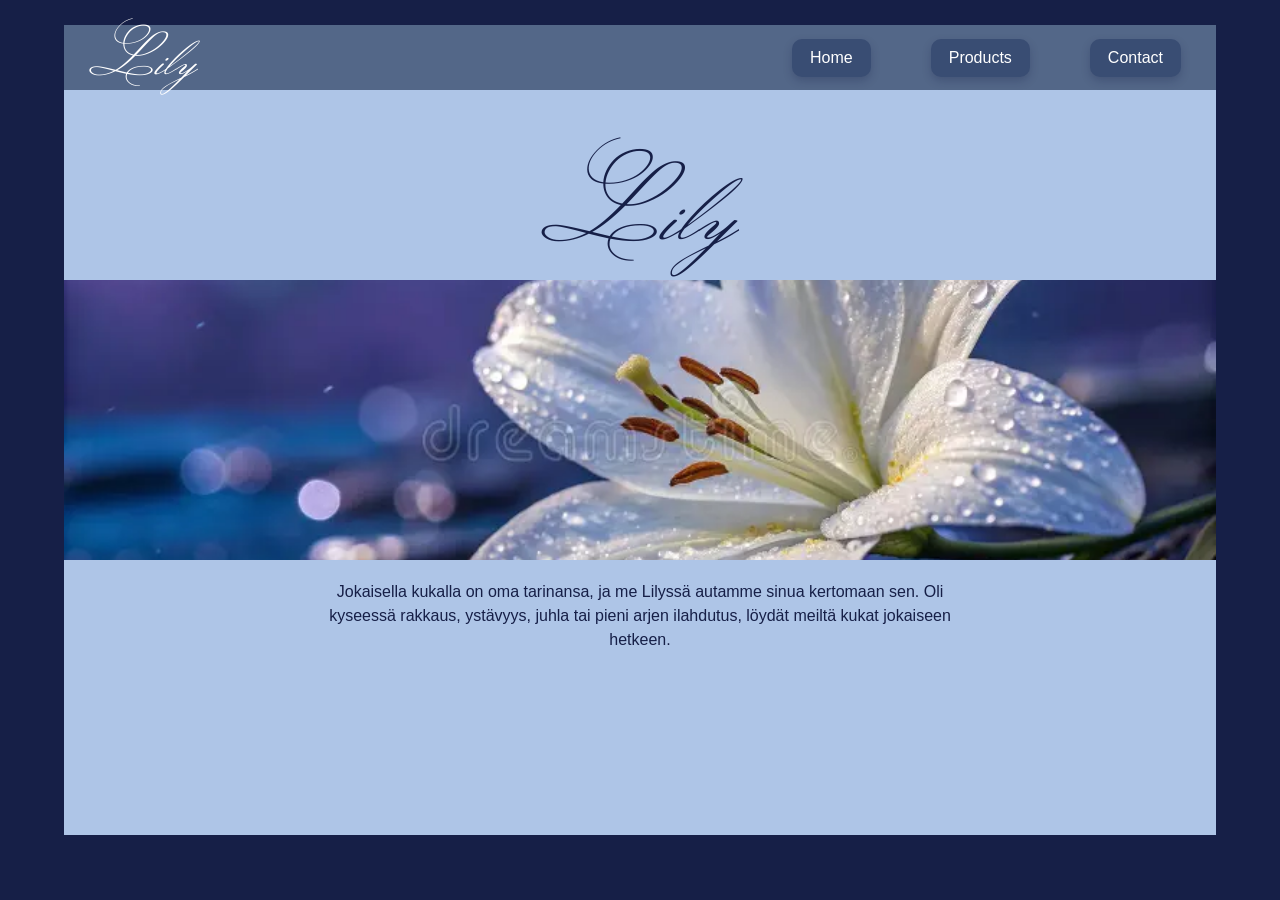
<file: index.html>
<!DOCTYPE html>
<html lang="fi">
<head>
    <meta charset="UTF-8">
    <title>Lily | Home</title>
    <link rel="stylesheet" href="style.css">
</head>
<body>

    <div class="container">

        <header>
            <div class="logo">Lily</div>

            <nav>
                <a href="index.html">Home</a>
                <a href="products.html">Products</a>
                <a href="contact.html">Contact</a>
            </nav>
        </header>

        <main class="home">
            <h1>Lily</h1>

            <img src="img/home.jpg" alt="Kauniita kukkia">

            <p>
                Jokaisella kukalla on oma tarinansa, ja me Lilyssä
                autamme sinua kertomaan sen. Oli kyseessä rakkaus,
                ystävyys, juhla tai pieni arjen ilahdutus, löydät
                meiltä kukat jokaiseen hetkeen.
            </p>
        </main>

    </div>

</body>
</html>
</file>
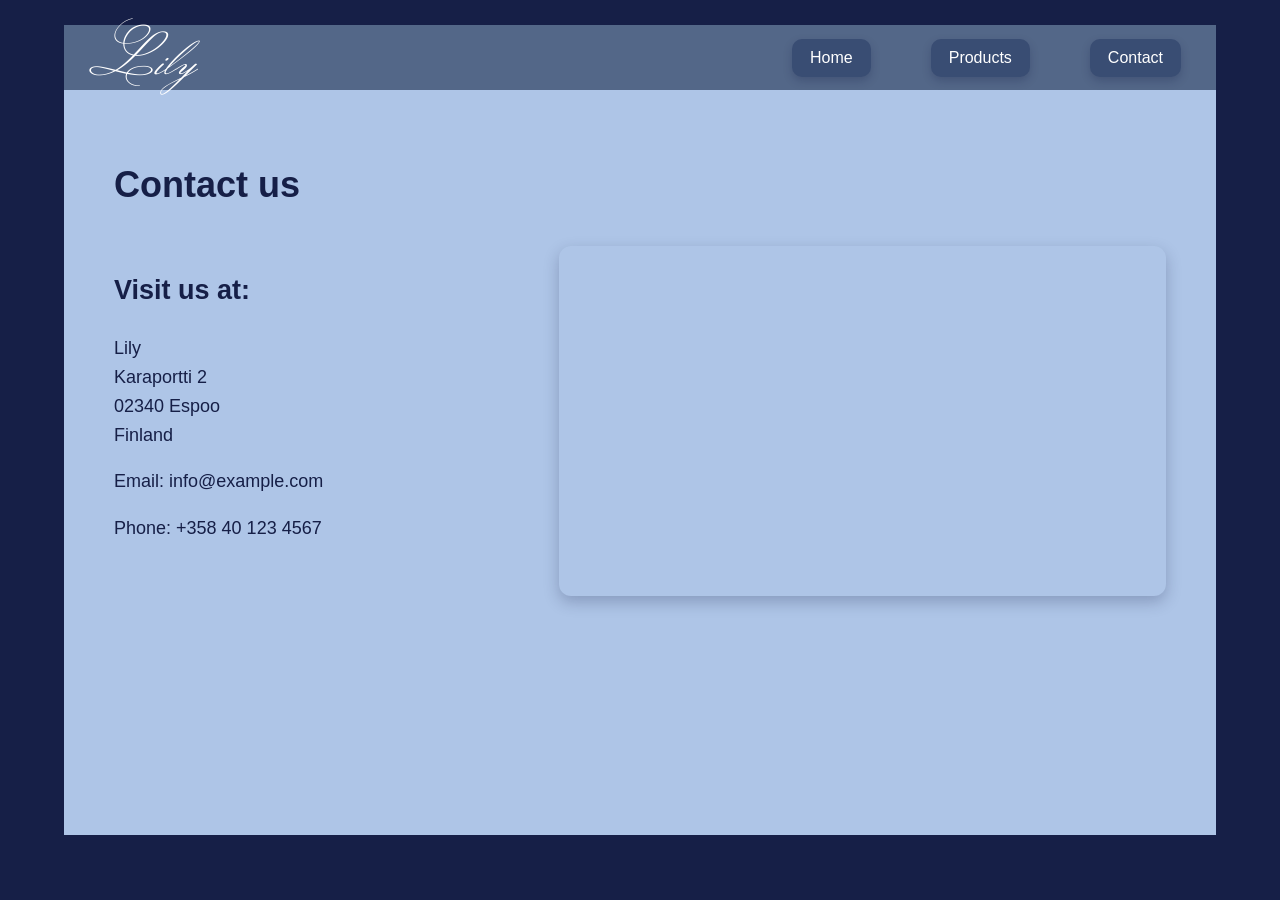
<file: contact.html>
<!DOCTYPE html>
<html lang="fi">
<head>
    <meta charset="UTF-8">
    <title>Lily | Contact</title>
    <link rel="stylesheet" href="style.css">
</head>
<body>

    <div class="container">

        <header>
            <div class="logo">Lily</div>

            <nav>
                <a href="index.html">Home</a>
                <a href="products.html">Products</a>
                <a href="contact.html">Contact</a>
            </nav>
        </header>

        <main class="contact">
            <h1>Contact us</h1>

            <div class="contact-content">

                <div class="contact-info">
                    <h2>Visit us at:</h2>
                    <p>
                        Lily<br>
                        Karaportti 2<br>
                        02340 Espoo<br>
                        Finland
                    </p>

                    <p>Email: info@example.com</p>
                    <p>Phone: +358 40 123 4567</p>
                </div>


                <div class="contact-map">
                    <iframe
                        src="https://www.google.com/maps?q=Karaportti+2+Espoo&output=embed"
                        width="100%"
                        height="350"
                        style="border:0;"
                        loading="lazy"
                        title="Lily-kukkakaupan sijainti">
                    </iframe>
                </div>


            </div>
        </main>

    </div>

</body>
</html>
</file>
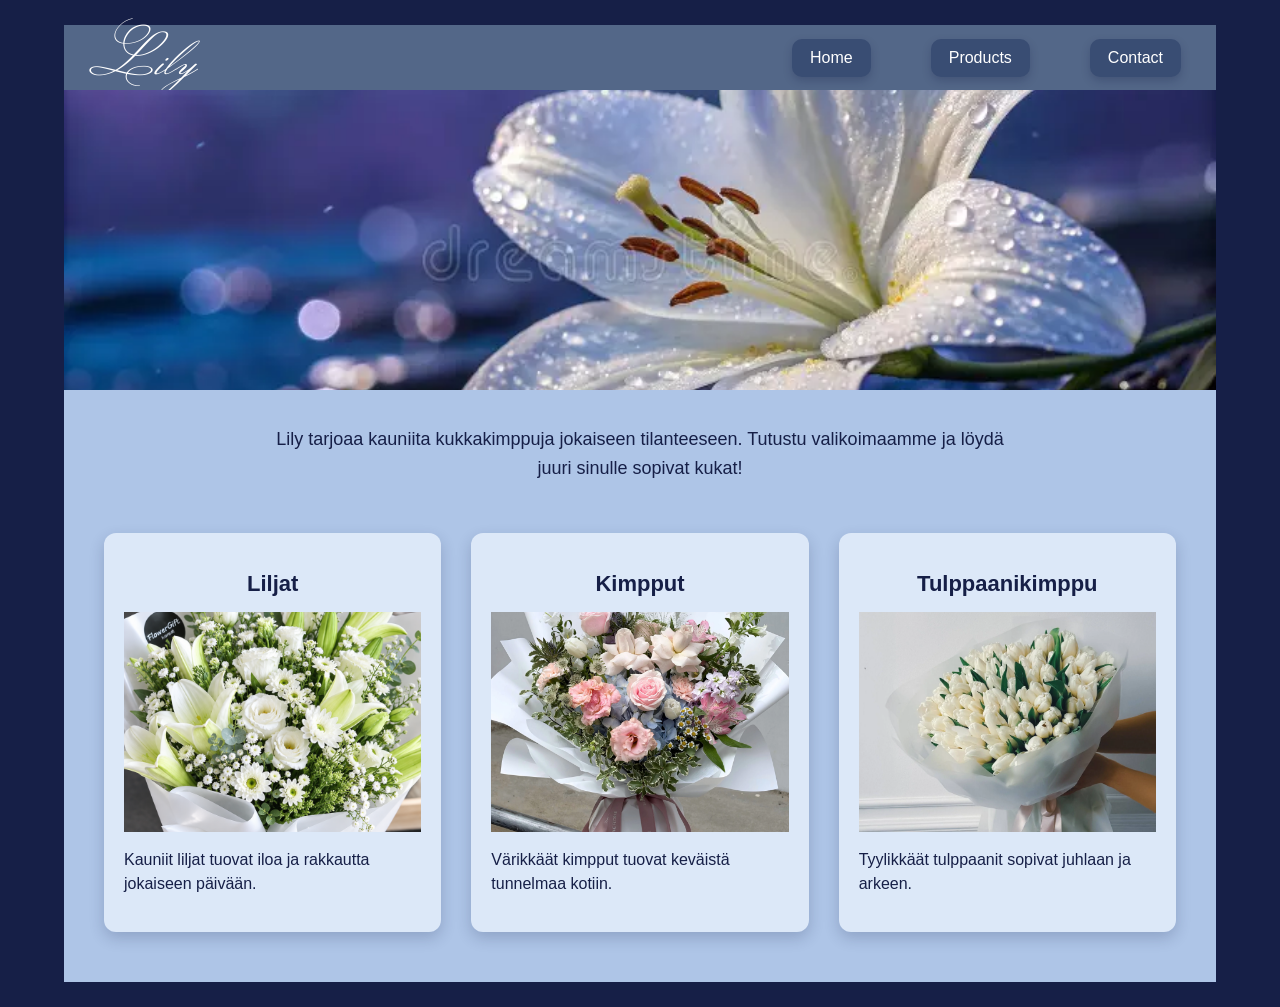
<file: products.html>
<!DOCTYPE html>
<html lang="fi">
<head>
    <meta charset="UTF-8">
    <title>Lily | Products</title>
    <link rel="stylesheet" href="style.css">
</head>
<body>

    <div class="container">

        <header>
            <div class="logo">Lily</div>

            <nav>
                <a href="index.html">Home</a>
                <a href="products.html">Products</a>
                <a href="contact.html">Contact</a>
            </nav>
        </header>

        <main class="products-page">

            <img class="products-banner"
                 src="img/home.jpg"
                 alt="Kauniita kukkia">

            <p class="products-intro">
                Lily tarjoaa kauniita kukkakimppuja
                jokaiseen tilanteeseen. Tutustu valikoimaamme
                ja löydä juuri sinulle sopivat kukat!
            </p>

            <div class="product-list">

                <div class="product">
                    <h2>Liljat</h2>
                    <img src="img/product1.png" alt="Ruusukimppu">
                    <p>
                        Kauniit liljat tuovat iloa ja
                        rakkautta jokaiseen päivään.
                    </p>
                </div>

                <div class="product">
                    <h2>Kimpput</h2>
                    <img src="img/product2.png" alt="Tulppaanikimppu">
                    <p>
                        Värikkäät kimpput tuovat
                        keväistä tunnelmaa kotiin.
                    </p>
                </div>

                <div class="product">
                    <h2>Tulppaanikimppu</h2>
                    <img src="img/product3.png" alt="Liljakimppu">
                    <p>
                        Tyylikkäät tulppaanit sopivat
                        juhlaan ja arkeen.
                    </p>
                </div>

            </div>

        </main>

    </div>

</body>
</html>
</file>
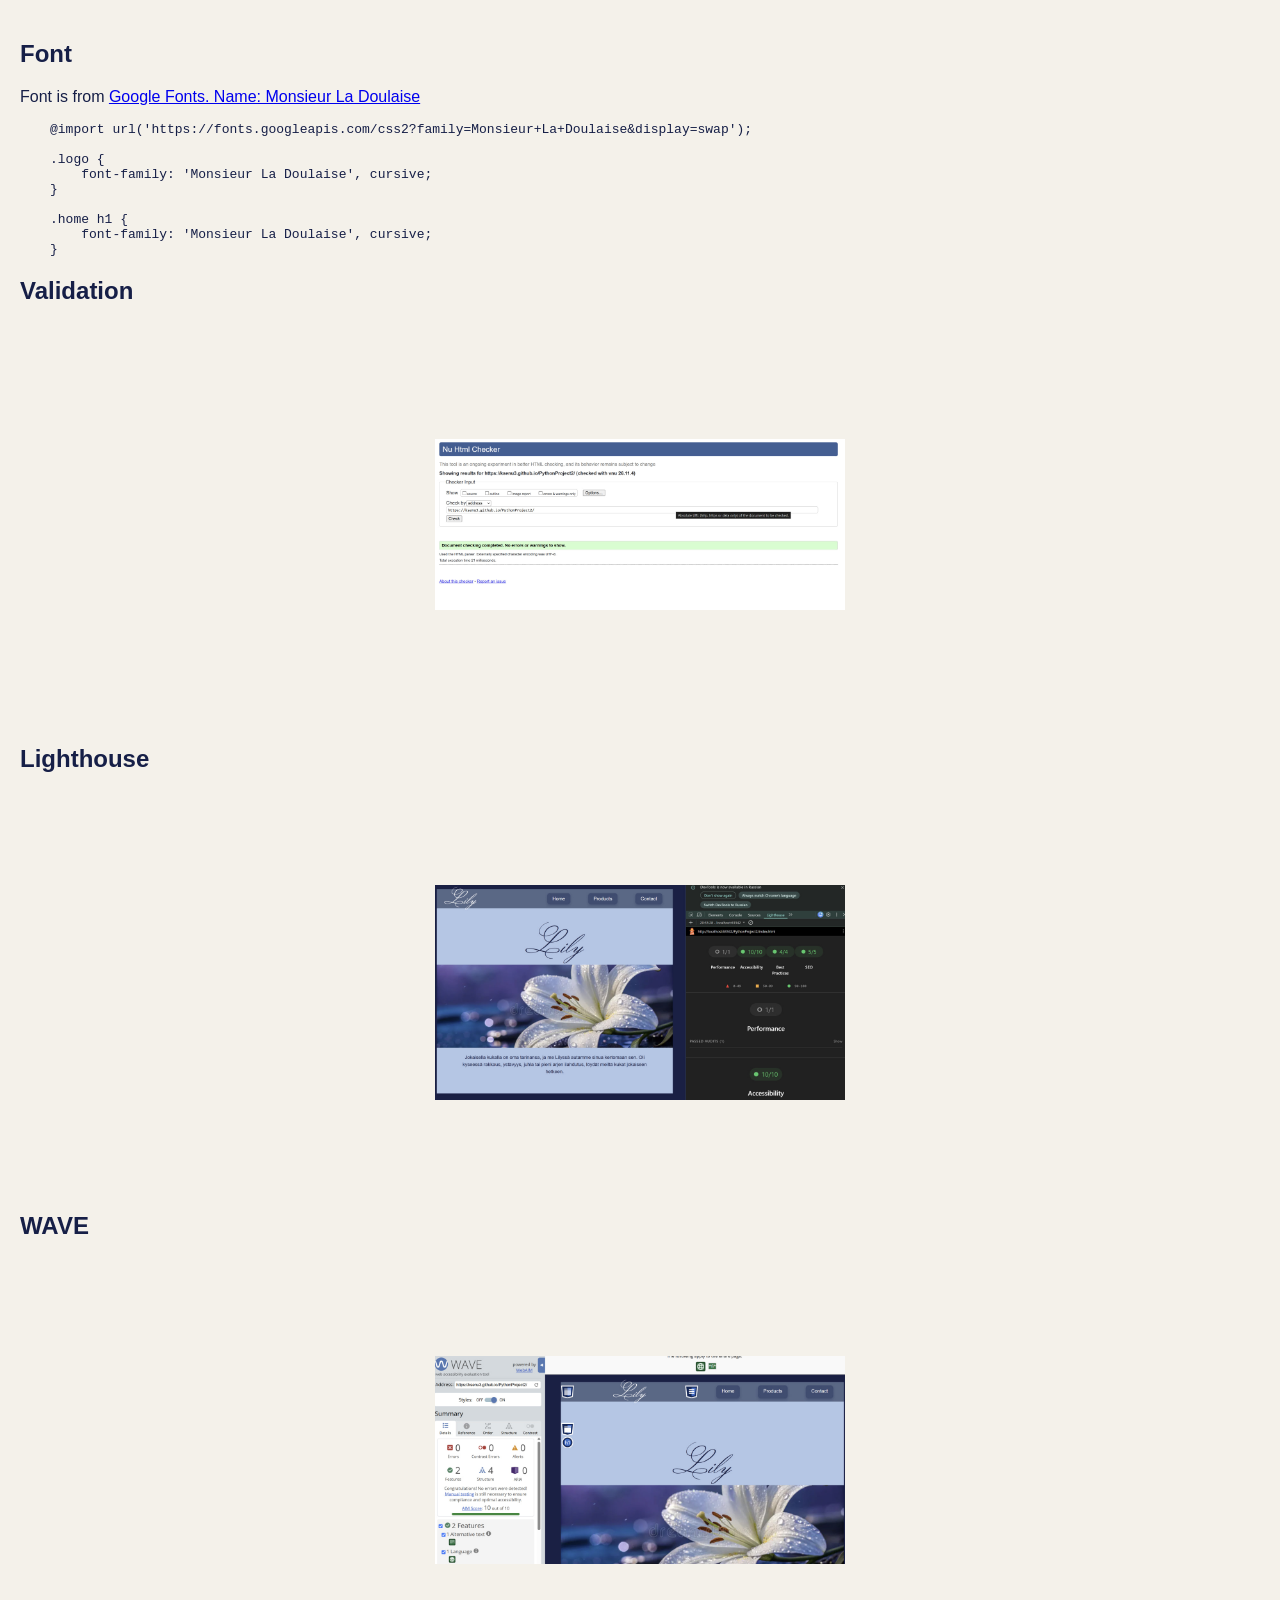
<file: screenshots.html>
<!DOCTYPE html>
<html lang="fi">
<head>
    <meta charset="UTF-8">
    <meta name="viewport" content="width=device-width, initial-scale=1.0">
    <title>Lily | Screenshots</title>

    <style>
        body {
            margin: 0;
            padding: 20px;
            background-color: #f4f1ea;
            font-family: Arial, sans-serif;
            color: #161f47;
        }

        pre {
            margin-left: 30px;
            white-space: pre-wrap;
            overflow-wrap: anywhere;
        }

        .gallery {
            display: flex;
            gap: 20px;
            justify-content: center;
        }

        .gallery img {
            width: 33%;
            height: 400px;
            object-fit: contain;
        }

        @media (max-width: 750px) {
            .gallery {
                flex-direction: column;
            }

            .gallery img {
                width: 100%;
                height: auto;
            }
        }
    </style>
</head>

<body>

    <h2>Font</h2>

    <p>
        Font is from
        <a href="https://fonts.google.com/specimen/Monsieur+La+Doulaise">
            Google Fonts. Name: Monsieur La Doulaise
        </a>
    </p>

    <pre><code>@import url('https://fonts.googleapis.com/css2?family=Monsieur+La+Doulaise&amp;display=swap');

.logo {
    font-family: 'Monsieur La Doulaise', cursive;
}

.home h1 {
    font-family: 'Monsieur La Doulaise', cursive;
}</code></pre>

    <h2>Validation</h2>

    <div class="gallery">
        <img src="screenshots/validator.jpg"
             alt="HTML Validator -tarkistuksen tulos">
    </div>

    <h2>Lighthouse</h2>

    <div class="gallery">
        <img src="screenshots/lighthouse.jpg"
             alt="Lighthouse-tarkistuksen tulos">
    </div>

    <h2>WAVE</h2>

    <div class="gallery">
        <img src="screenshots/wave.jpg"
             alt="WAVE-saavutettavuustarkistuksen tulos">
    </div>

</body>
</html>
</file>
<file: style.css>
@import url('https://fonts.googleapis.com/css2?family=Monsieur+La+Doulaise&display=swap');

/* Koko sivun perusasetukset */
* {
    box-sizing: border-box;
}

body {
    margin: 0;
    background-color: #161f47;
    font-family: Arial, sans-serif;
    color: #161f47;
}

/* Sivun keskellä oleva alue */
.container {
    width: 90%;
    max-width: 1400px;
    min-height: 90vh;
    margin: 25px auto;
    background-color: #aec5e7;
}

/* Yläpalkki */
header {
    display: flex;
    justify-content: space-between;
    align-items: center;
    background-color: #536788;
    height: 65px;
}

/* Lily-logo vasemmalla */
.logo {
    font-family: 'Monsieur La Doulaise', cursive;
    font-size: 55px;
    color: white;
    background-color: #536788;
    width: 160px;
    height: 65px;
    display: flex;
    justify-content: center;
    align-items: center;
}

/* Navigointilinkit oikealla */
nav {
    display: flex;
    gap: 60px;
    padding-right: 35px;
}

nav a {
    color: white;
    text-decoration: none;
    font-size: 16px;
    background-color: #394D73;
    padding: 10px 18px;
    border-radius: 10px;
    box-shadow: 0 4px 8px rgba(22, 31, 71, 0.25);
    transition: transform 0.3s ease, box-shadow 0.3s ease;
    display: inline-block;
}

nav a:hover {
    transform: translateY(-5px);
    background-color: #256dd3;
    box-shadow: 0 8px 15px rgba(22, 31, 71, 0.4);
}

/* Etusivun sisältö */
.home {
    text-align: center;
    padding: 70px 0 30px;
}

/* Iso Lily-otsikko kuvan yläpuolella */
.home h1 {
    font-family: 'Monsieur La Doulaise', cursive;
    font-size: 100px;
    font-weight: 400;
    line-height: 1;
    margin: 0 0 20px;
    color: #161f47;
}

/* Etusivun kukkakuva */
.home img {
    display: block;
    width: 100%;
    height: 280px;
    object-fit: cover;
}

/* Kuvan alla oleva teksti */
.home p {
    max-width: 650px;
    margin: 20px auto;
    font-size: 16px;
    line-height: 1.5;
}


/* Contact-sivu */
.contact {
    padding: 50px;
}

.contact h1 {
    font-size: 36px;
    margin-bottom: 40px;
}

.contact-content {
    display: flex;
    justify-content: space-between;
    gap: 40px;
}

.contact-info {
    width: 40%;
    font-size: 18px;
    line-height: 1.6;
}


.contact-map {
    width: 60%;
    height: 350px;
    border-radius: 12px;
    overflow: hidden;
    box-shadow: 0 6px 15px rgba(22, 31, 71, 0.25);
}

.contact-map iframe {
    display: block;
    width: 100%;
    height: 100%;
    border: none;
}



/* Products-sivu */
.products-page {
    padding-bottom: 50px;
}

/* Iso yläkuva */
.products-banner {
    display: block;
    width: 100%;
    height: 300px;
    object-fit: cover;
}

/* Esittelyteksti */
.products-intro {
    text-align: center;
    max-width: 750px;
    margin: 35px auto 50px;
    font-size: 18px;
    line-height: 1.6;
}

/* Kolme tuotetta vierekkäin */
.product-list {
    display: flex;
    justify-content: center;
    gap: 30px;
    padding: 0 40px;
}

/* Yksittäinen tuote */
.product {
    flex: 1;
    min-width: 0;
    text-align: center;
    background-color: #dce8f8;
    padding: 20px;
    border-radius: 12px;
    box-shadow: 0 6px 15px rgba(22, 31, 71, 0.2);
    transition: transform 0.3s ease, box-shadow 0.3s ease;
}

.product:hover {
    transform: translateY(-10px);
    box-shadow: 0 12px 25px rgba(22, 31, 71, 0.35);
}

.product h2 {
    font-size: 22px;
    margin-bottom: 15px;
}

/* Tuotekuvat */
.product img {
    display: block;
    width: 100%;
    height: 220px;
    object-fit: cover;
}

/* Tuotekuvaukset */
.product p {
    font-size: 16px;
    line-height: 1.5;
    text-align: left;
}

.contact-map {
    transition: transform 0.3s ease;
}

.contact-map:hover {
    transform: translateY(-5px);
}
</file>
